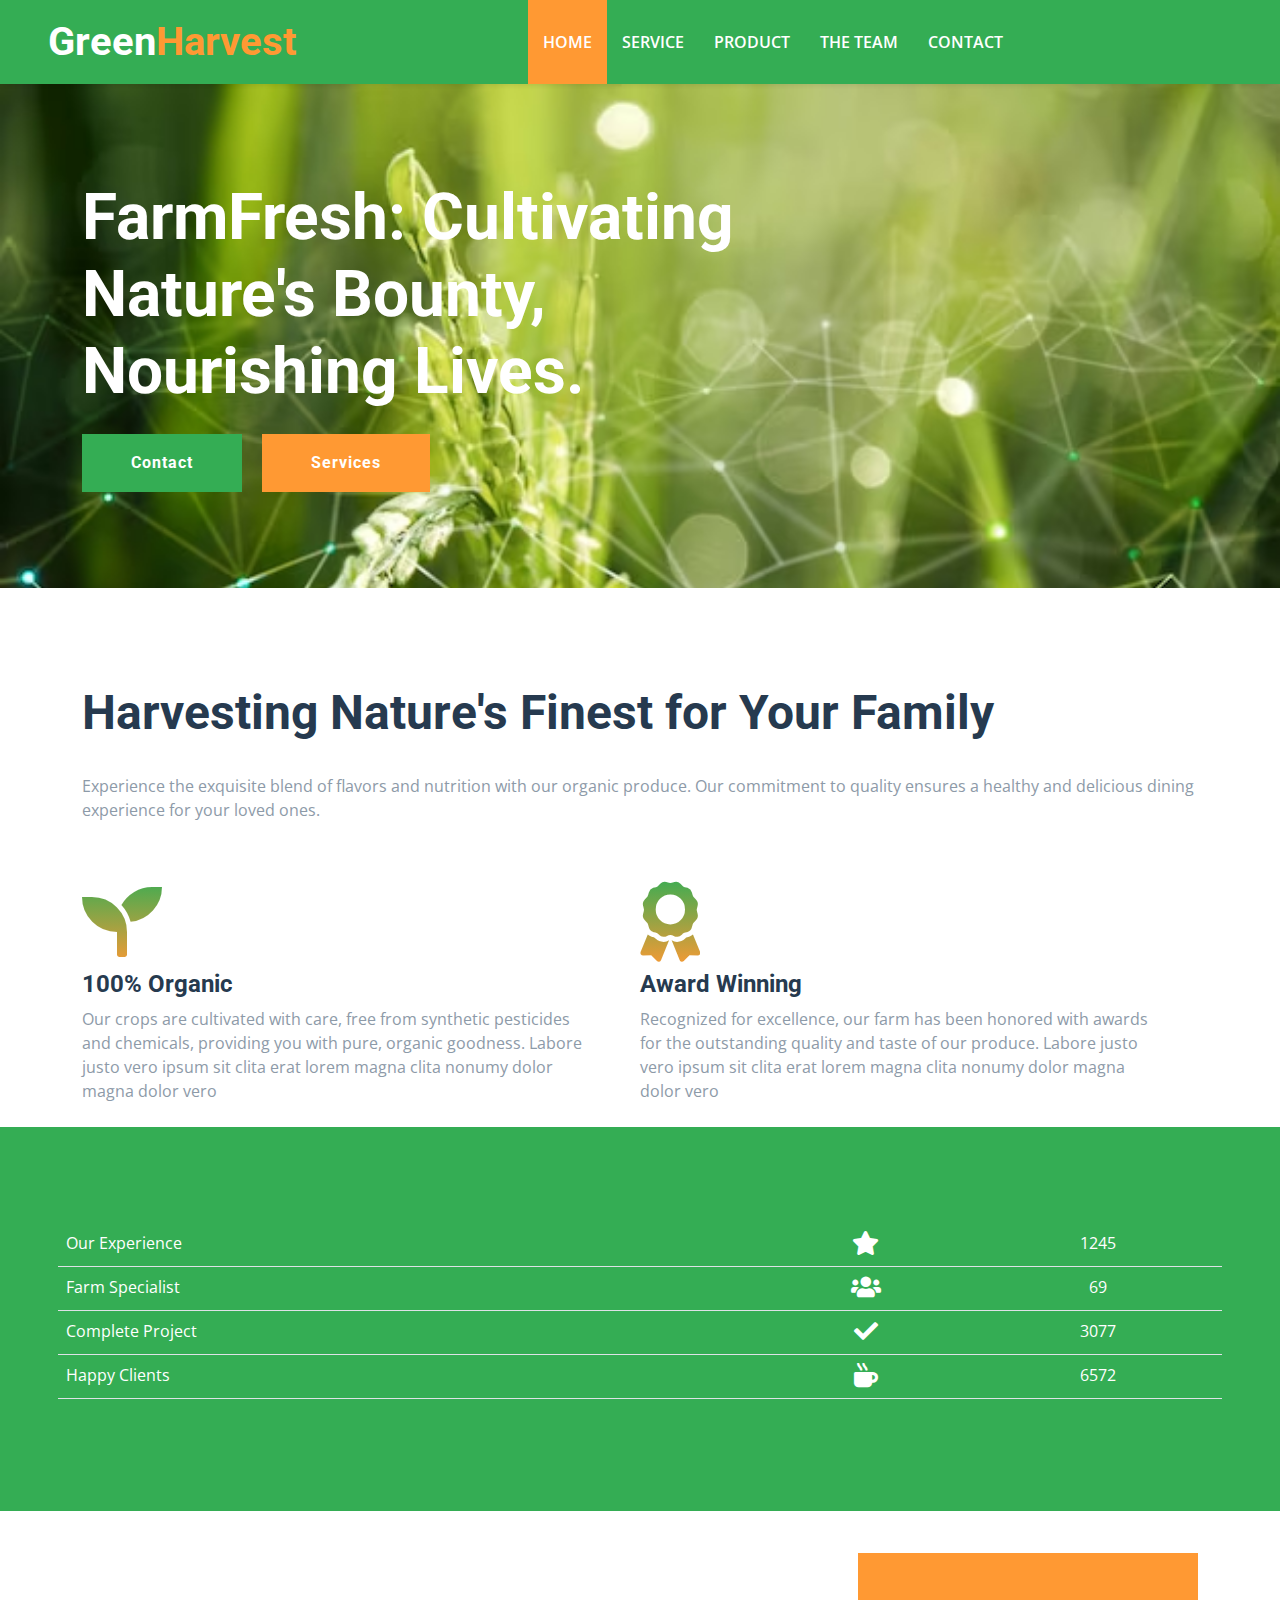
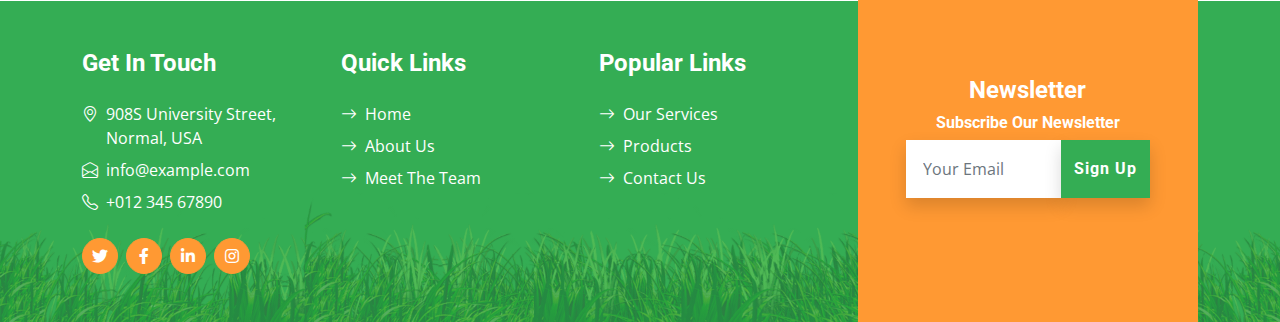
<file: index.html>
<!DOCTYPE html>
<html lang="en">

<head>
    <meta charset="utf-8">
    <title>FarmFresh - Organic Farm Website Template</title>
    <meta content="width=device-width, initial-scale=1.0" name="viewport">
    

    <!-- Favicon -->
    <link href="img/favicon.ico" rel="icon">

    <!-- Google Web Fonts -->
    <link rel="preconnect" href="https://fonts.gstatic.com">
    <link href="https://fonts.googleapis.com/css2?family=Open+Sans:wght@400;600&family=Roboto:wght@500;700&display=swap" rel="stylesheet">

    <!-- Icon Font Stylesheet -->
    <link href="https://cdnjs.cloudflare.com/ajax/libs/font-awesome/5.15.0/css/all.min.css" rel="stylesheet">
    <link href="https://cdn.jsdelivr.net/npm/bootstrap-icons@1.4.1/font/bootstrap-icons.css" rel="stylesheet">

    <!-- Customized Bootstrap Stylesheet -->
    <link href="css/bootstrap.min.css" rel="stylesheet">

    <!-- Template Stylesheet -->
    <link href="css/style.css" rel="stylesheet">
</head>

<body>
   

    <!-- Navbar Start -->
    <nav class="navbar navbar-expand-lg bg-primary navbar-dark shadow-sm py-3 py-lg-0 px-3 px-lg-5">
        <a href="index.html" class="navbar-brand d-flex">
            <h1 class="m-0 display-6 text-secondary"><span class="text-white">Green</span>Harvest</h1>
        </a>
        <button class="navbar-toggler" type="button" data-bs-toggle="collapse" data-bs-target="#navbarCollapse">
            <span class="navbar-toggler-icon"></span>
        </button>
        <div class="collapse navbar-collapse" id="navbarCollapse">
            <div class="navbar-nav mx-auto py-0">
                <a href="index.html" class="nav-item nav-link active">Home</a>
                
                <a href="service.html" class="nav-item nav-link">Service</a>
                <a href="product.html" class="nav-item nav-link">Product</a>
                <a href="team.html" class="nav-item nav-link">The Team</a>               
                <a href="contact.html" class="nav-item nav-link">Contact</a>
            </div>
        </div>
    </nav>
    <!-- Navbar End -->
<!-- Hero Start -->
<div class="container-fluid bg-primary py-5 bg-hero mb-5">
    <div class="container py-5">
        <div class="row justify-content-start">
            <div class="col-lg-8 text-center text-lg-start">
                <h3 class="display-3 text-white mb-md-4">FarmFresh: Cultivating Nature's Bounty, Nourishing Lives.</h3>
                <a href="./contact.html" class="btn btn-primary py-md-3 px-md-5 me-3">Contact</a>
                <a href="./service.html" class="btn btn-secondary py-md-3 px-md-5">Services</a>
            </div>
        </div>
    </div>
</div>
<!-- Hero End -->

   
<!-- About Start -->
<div class="container-fluid about pt-5">
    <div class="container">
        <div class="row gx-5">
            <div class="mb-3 pb-2">
                <h1 class="display-5">Harvesting Nature's Finest for Your Family</h1>
            </div>
            <p class="mb-1">Experience the exquisite blend of flavors and nutrition with our organic produce. Our commitment to quality ensures a healthy and delicious dining experience for your loved ones.</p>
            <div class="row gx-5 gy-4 mb-4">
                <div class="col-sm-6">
                    <i class="fa fa-seedling display-1 text-secondary"></i>
                    <h4>100% Organic</h4>
                    <p class="mb-0">Our crops are cultivated with care, free from synthetic pesticides and chemicals, providing you with pure, organic goodness. Labore justo vero ipsum sit clita erat lorem magna clita nonumy dolor magna dolor vero</p>
                </div>
                <div class="col-sm-6">
                    <i class="fa fa-award display-1 text-secondary"></i>
                    <h4>Award Winning</h4>
                    <p class="mb-0">Recognized for excellence, our farm has been honored with awards for the outstanding quality and taste of our produce. Labore justo vero ipsum sit clita erat lorem magna clita nonumy dolor magna dolor vero</p>
                </div>
            </div>
        </div>
        
    </div>
</div>
<!-- About End -->

        <!-- Facts Start -->
        <div class="container-fluid bg-primary facts py-5 mb-5">
            <div class="container py-5">
                <div class="row gx-5 gy-4">
    
                    <table class="table table-hover">
                       
                        <tbody>
                            <tr>
                                <td class="text-white">Our Experience</td>
                                <td class="text-center"><i class="fa fa-star fs-4 text-white"></i></td>
                                <td class="text-center text-white" data-toggle="counter-up">1245</td>
                              </tr>
                          <tr>
                            <td class="text-white">Farm Specialist</td>
                            <td class="text-center"><i class="fa fa-users fs-4 text-white"></i></td>
                            <td class="text-center text-white" data-toggle="counter-up">69</td>
                          </tr>
                          <tr>
                            <td class="text-white">Complete Project</td>
                            <td class="text-center"><i class="fa fa-check fs-4 text-white"></i></td>
                            <td class="text-center text-white" data-toggle="counter-up">3077</td>
                          </tr>
                          <tr>
                            <td class="text-white">Happy Clients</td>
                            <td class="text-center"><i class="fa fa-mug-hot fs-4 text-white"></i></td>
                            <td class="text-center text-white" data-toggle="counter-up">6572</td>
                          </tr>
                        </tbody>
                      </table>
                  
                        
                    </div>
                   
                   
                </div>
            </div>
       
        <!-- Facts End -->



    

   
   <!-- Footer Start -->
   <div class="container-fluid bg-footer bg-primary text-white mt-5">
    <div class="container">
        <div class="row gx-5">
            <div class="col-lg-8 col-md-6">
                <div class="row gx-5">
                    <div class="col-lg-4 col-md-12 pt-5 mb-5">
                        <h4 class="text-white mb-4">Get In Touch</h4>
                        <div class="d-flex mb-2">
                            <i class="bi bi-geo-alt text-white me-2"></i>
                            <p class="text-white mb-0">908S University Street, Normal, USA</p>
                        </div>
                        <div class="d-flex mb-2">
                            <i class="bi bi-envelope-open text-white me-2"></i>
                            <p class="text-white mb-0">info@example.com</p>
                        </div>
                        <div class="d-flex mb-2">
                            <i class="bi bi-telephone text-white me-2"></i>
                            <p class="text-white mb-0">+012 345 67890</p>
                        </div>
                        <div class="d-flex mt-4">
                            <a class="btn btn-secondary btn-square rounded-circle me-2" href="#"><i
                                    class="fab fa-twitter"></i></a>
                            <a class="btn btn-secondary btn-square rounded-circle me-2" href="#"><i
                                    class="fab fa-facebook-f"></i></a>
                            <a class="btn btn-secondary btn-square rounded-circle me-2" href="#"><i
                                    class="fab fa-linkedin-in"></i></a>
                            <a class="btn btn-secondary btn-square rounded-circle" href="#"><i
                                    class="fab fa-instagram"></i></a>
                        </div>
                    </div>
                    <div class="col-lg-4 col-md-12 pt-0 pt-lg-5 mb-5">
                        <h4 class="text-white mb-4">Quick Links</h4>
                        <div class="d-flex flex-column justify-content-start">
                            <a class="text-white mb-2" href="#"><i
                                    class="bi bi-arrow-right text-white me-2"></i>Home</a>
                            <a class="text-white mb-2" href="#"><i
                                    class="bi bi-arrow-right text-white me-2"></i>About Us</a>
                            <a class="text-white mb-2" href="#"><i
                                    class="bi bi-arrow-right text-white me-2"></i>Meet The Team</a>

                        </div>
                    </div>
                    <div class="col-lg-4 col-md-12 pt-0 pt-lg-5 mb-5">
                        <h4 class="text-white mb-4">Popular Links</h4>
                        <div class="d-flex flex-column justify-content-start">
                            <a class="text-white mb-2" href="#"><i class="bi bi-arrow-right text-white me-2"></i>Our
                                Services</a>
                            <a class="text-white mb-2" href="#"><i
                                    class="bi bi-arrow-right text-white me-2"></i>Products</a>
                            <a class="text-white" href="#"><i class="bi bi-arrow-right text-white me-2"></i>Contact
                                Us</a>
                        </div>
                    </div>
                </div>
            </div>
            <div class="col-lg-4 col-md-6 mt-lg-n5">
                <div
                    class="d-flex flex-column align-items-center justify-content-center text-center h-100 bg-secondary p-5">
                    <h4 class="text-white">Newsletter</h4>
                    <h6 class="text-white">Subscribe Our Newsletter</h6>
                    <form id="subscribe" action="https://formspree.io/f/xrgwwjov" method="POST">
                        <div class="input-group">
                            <input type="text" name="email" id="userEmail" class="form-control border-white p-3 shadow"
                                placeholder="Your Email">
                            <button type="submit" class="btn btn-primary emailsubmit shadow">Sign Up</button>
                        </div>
                    </form>
                </div>
            </div>
        </div>
    </div>
</div>

<!-- Footer End -->
    
    <!-- Footer End -->


    <!-- Back to Top -->
    <a href="#" class="btn btn-secondary py-3 fs-4 back-to-top"><i class="bi bi-arrow-up"></i></a>


    <!-- JavaScript Libraries -->
    <script src="https://smtpjs.com/v3/smtp.js"></script>
    <script src="https://code.jquery.com/jquery-3.4.1.min.js"></script>
    <script src="https://cdn.jsdelivr.net/npm/bootstrap@5.0.0/dist/js/bootstrap.bundle.min.js"></script>
    <script src="lib/easing/easing.min.js"></script>
    <script src="lib/waypoints/waypoints.min.js"></script>
    <script src="lib/counterup/counterup.min.js"></script>
    
    <!-- Template Javascript -->
    <script src="js/main.js"></script>
</body>

</html>
</file>
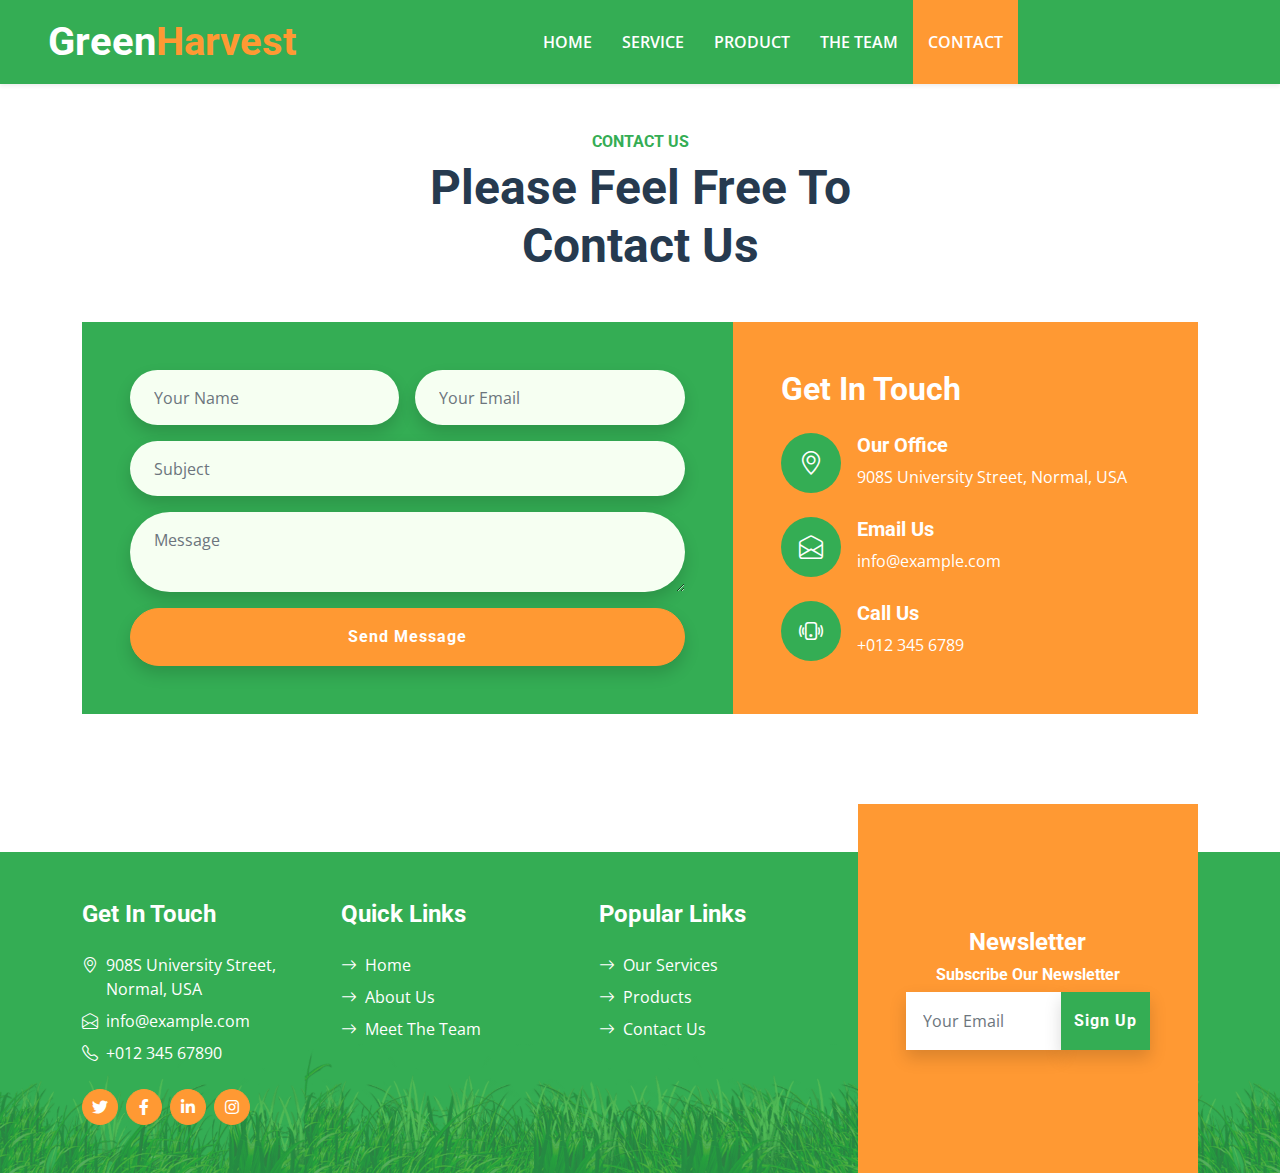
<file: contact.html>
<!DOCTYPE html>
<html lang="en">

<head>
    <meta charset="utf-8">
    <title>FarmFresh - Organic Farm Website Template</title>
    <meta content="width=device-width, initial-scale=1.0" name="viewport">
   

    <!-- Favicon -->
    <link href="img/favicon.ico" rel="icon">

    <!-- Google Web Fonts -->
    <link rel="preconnect" href="https://fonts.gstatic.com">
    <link href="https://fonts.googleapis.com/css2?family=Open+Sans:wght@400;600&family=Roboto:wght@500;700&display=swap"
        rel="stylesheet">

    <!-- Icon Font Stylesheet -->
    <link href="https://cdnjs.cloudflare.com/ajax/libs/font-awesome/5.15.0/css/all.min.css" rel="stylesheet">
    <link href="https://cdn.jsdelivr.net/npm/bootstrap-icons@1.4.1/font/bootstrap-icons.css" rel="stylesheet">

   
    <!-- Customized Bootstrap Stylesheet -->
    <link href="css/bootstrap.min.css" rel="stylesheet">

    <!-- Template Stylesheet -->
    <link href="css/style.css" rel="stylesheet">
</head>

<body>



    <!-- Navbar Start -->
    <nav class="navbar navbar-expand-lg bg-primary navbar-dark shadow-sm py-3 py-lg-0 px-3 px-lg-5">
        <a href="index.html" class="navbar-brand d-flex">
            <h3 class="m-0 display-6 text-secondary"><span class="text-white">Green</span>Harvest</h3>
        </a>
        <button class="navbar-toggler" type="button" data-bs-toggle="collapse" data-bs-target="#navbarCollapse">
            <span class="navbar-toggler-icon"></span>
        </button>
        <div class="collapse navbar-collapse" id="navbarCollapse">
            <div class="navbar-nav mx-auto py-0">
                <a href="index.html" class="nav-item nav-link">Home</a>
                
                <a href="service.html" class="nav-item nav-link">Service</a>
                <a href="product.html" class="nav-item nav-link">Product</a>
                <a href="team.html" class="nav-item nav-link">The Team</a>
                <a href="contact.html" class="nav-item nav-link active">Contact</a>
            </div>
        </div>
    </nav>
    <!-- Navbar End -->


  


    <!-- Contact Start -->
    <div class="container-fluid py-5 ">
        <div class="container">
            <div class="mx-auto text-center mb-5" style="max-width: 500px;">
                <h6 class="text-primary text-uppercase">Contact Us</h6>
                <h1 class="display-5">Please Feel Free To Contact Us</h1>
            </div>
            <div class="row g-0">
                <div class="col-lg-7">
                    <div class="bg-primary h-100 p-5">
                        <form id="contactForm">
                            <div class="row g-3">
                                <div class="col-6">
                                    <input type="text" class="form-control bg-light border-0 px-4 rounded-pill shadow"
                                        placeholder="Your Name" style="height: 55px;">
                                </div>
                                <div class="col-6">
                                    <input type="email" class="form-control bg-light border-0 px-4 rounded-pill shadow"
                                        placeholder="Your Email" style="height: 55px;">
                                </div>
                                <div class="col-12">
                                    <input type="text" class="form-control bg-light border-0 px-4 rounded-pill shadow" placeholder="Subject"
                                        style="height: 55px;">
                                </div>
                                <div class="col-12">
                                    <textarea class="form-control bg-light border-0 px-4 py-3 rounded-pill shadow" rows="2"
                                        placeholder="Message"></textarea>
                                </div>
                                <div class="col-12">
                                    <button class="btn btn-secondary w-100 py-3 rounded-pill shadow" type="reset">Send Message</button>
                                </div>
                            </div>
                        </form>
                    </div>
                </div>
                <div class="col-lg-5">
                    <div class="bg-secondary h-100 p-5">
                        <h2 class="text-white mb-4">Get In Touch</h2>
                        <div class="d-flex mb-4">
                            <div class="bg-primary rounded-circle d-flex align-items-center justify-content-center"
                                style="width: 60px; height: 60px;">
                                <i class="bi bi-geo-alt fs-4 text-white"></i>
                            </div>
                            <div class="ps-3">
                                <h5 class="text-white">Our Office</h5>
                                <span class="text-white">908S University Street, Normal, USA</span>
                            </div>
                        </div>
                        <div class="d-flex mb-4">
                            <div class="bg-primary rounded-circle d-flex align-items-center justify-content-center"
                                style="width: 60px; height: 60px;">
                                <i class="bi bi-envelope-open fs-4 text-white"></i>
                            </div>
                            <div class="ps-3">
                                <h5 class="text-white">Email Us</h5>
                                <span class="text-white">info@example.com</span>
                            </div>
                        </div>
                        <div class="d-flex">
                            <div class="bg-primary rounded-circle d-flex align-items-center justify-content-center"
                                style="width: 60px; height: 60px;">
                                <i class="bi bi-phone-vibrate fs-4 text-white"></i>
                            </div>
                            <div class="ps-3">
                                <h5 class="text-white">Call Us</h5>
                                <span class="text-white">+012 345 6789</span>
                            </div>
                        </div>
                    </div>
                </div>
            </div>
        </div>
    </div>
    <!-- Contact End -->


    <!-- Footer Start -->
    <div class="container-fluid bg-footer bg-primary text-white mt-5">
        <div class="container">
            <div class="row gx-5">
                <div class="col-lg-8 col-md-6">
                    <div class="row gx-5">
                        <div class="col-lg-4 col-md-12 pt-5 mb-5">
                            <h4 class="text-white mb-4">Get In Touch</h4>
                            <div class="d-flex mb-2">
                                <i class="bi bi-geo-alt text-white me-2"></i>
                                <p class="text-white mb-0">908S University Street, Normal, USA</p>
                            </div>
                            <div class="d-flex mb-2">
                                <i class="bi bi-envelope-open text-white me-2"></i>
                                <p class="text-white mb-0">info@example.com</p>
                            </div>
                            <div class="d-flex mb-2">
                                <i class="bi bi-telephone text-white me-2"></i>
                                <p class="text-white mb-0">+012 345 67890</p>
                            </div>
                            <div class="d-flex mt-4">
                                <a class="btn btn-secondary btn-square rounded-circle me-2" href="#"><i
                                        class="fab fa-twitter"></i></a>
                                <a class="btn btn-secondary btn-square rounded-circle me-2" href="#"><i
                                        class="fab fa-facebook-f"></i></a>
                                <a class="btn btn-secondary btn-square rounded-circle me-2" href="#"><i
                                        class="fab fa-linkedin-in"></i></a>
                                <a class="btn btn-secondary btn-square rounded-circle" href="#"><i
                                        class="fab fa-instagram"></i></a>
                            </div>
                        </div>
                        <div class="col-lg-4 col-md-12 pt-0 pt-lg-5 mb-5">
                            <h4 class="text-white mb-4">Quick Links</h4>
                            <div class="d-flex flex-column justify-content-start">
                                <a class="text-white mb-2" href="#"><i
                                        class="bi bi-arrow-right text-white me-2"></i>Home</a>
                                <a class="text-white mb-2" href="#"><i
                                        class="bi bi-arrow-right text-white me-2"></i>About Us</a>
                                <a class="text-white mb-2" href="#"><i
                                        class="bi bi-arrow-right text-white me-2"></i>Meet The Team</a>

                            </div>
                        </div>
                        <div class="col-lg-4 col-md-12 pt-0 pt-lg-5 mb-5">
                            <h4 class="text-white mb-4">Popular Links</h4>
                            <div class="d-flex flex-column justify-content-start">
                                <a class="text-white mb-2" href="#"><i class="bi bi-arrow-right text-white me-2"></i>Our
                                    Services</a>
                                <a class="text-white mb-2" href="#"><i
                                        class="bi bi-arrow-right text-white me-2"></i>Products</a>
                                <a class="text-white" href="#"><i class="bi bi-arrow-right text-white me-2"></i>Contact
                                    Us</a>
                            </div>
                        </div>
                    </div>
                </div>
                <div class="col-lg-4 col-md-6 mt-lg-n5">
                    <div
                        class="d-flex flex-column align-items-center justify-content-center text-center h-100 bg-secondary p-5">
                        <h4 class="text-white">Newsletter</h4>
                        <h6 class="text-white">Subscribe Our Newsletter</h6>
                        <form action="" onsubmit="sendEmail(event)">
                            <div class="input-group">
                                <input type="text" id="userEmail" class="form-control border-white p-3 shadow"
                                    placeholder="Your Email">
                                <button type="submit" class="btn btn-primary emailsubmit shadow">Sign Up</button>
                            </div>
                        </form>
                    </div>
                </div>
            </div>
        </div>
    </div>

    <!-- Footer End -->


    <!-- Back to Top -->
    <a href="#" class="btn btn-secondary py-3 fs-4 back-to-top"><i class="bi bi-arrow-up"></i></a>


    <!-- JavaScript Libraries -->
    <script src="https://code.jquery.com/jquery-3.4.1.min.js"></script>
    <script src="https://cdn.jsdelivr.net/npm/bootstrap@5.0.0/dist/js/bootstrap.bundle.min.js"></script>
    <script src="lib/easing/easing.min.js"></script>
    <script src="lib/waypoints/waypoints.min.js"></script>
    <script src="lib/counterup/counterup.min.js"></script>
    

    <!-- Template Javascript -->
    <script src="js/main.js"></script>
</body>

</html>
</file>
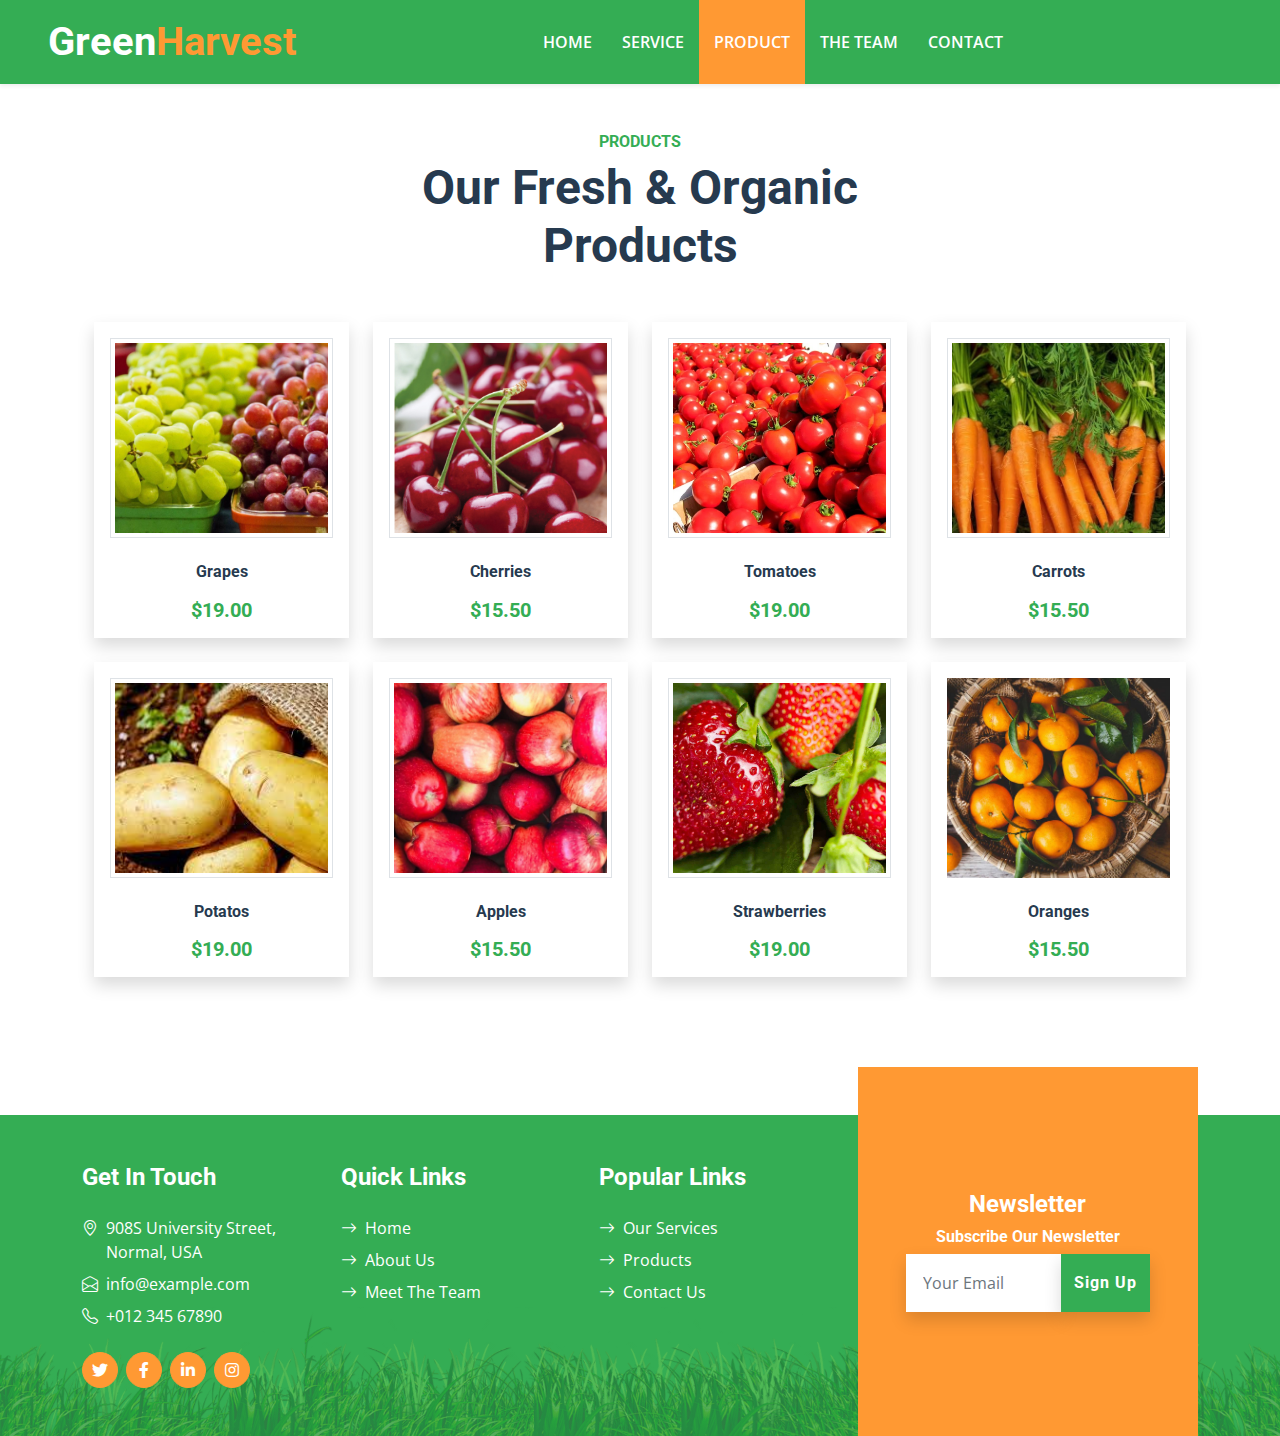
<file: product.html>
<!DOCTYPE html>
<html lang="en">

<head>
    <meta charset="utf-8">
    <title>FarmFresh - Organic Farm Website Template</title>
    <meta content="width=device-width, initial-scale=1.0" name="viewport">
    <meta content="Free HTML Templates" name="keywords">
    <meta content="Free HTML Templates" name="description">

    <!-- Favicon -->
    <link href="img/favicon.ico" rel="icon">

    <!-- Google Web Fonts -->
    <link rel="preconnect" href="https://fonts.gstatic.com">
    <link href="https://fonts.googleapis.com/css2?family=Open+Sans:wght@400;600&family=Roboto:wght@500;700&display=swap" rel="stylesheet">

    <!-- Icon Font Stylesheet -->
    <link href="https://cdnjs.cloudflare.com/ajax/libs/font-awesome/5.15.0/css/all.min.css" rel="stylesheet">
    <link href="https://cdn.jsdelivr.net/npm/bootstrap-icons@1.4.1/font/bootstrap-icons.css" rel="stylesheet">

    <!-- Customized Bootstrap Stylesheet -->
    <link href="css/bootstrap.min.css" rel="stylesheet">

    <!-- Template Stylesheet -->
    <link href="css/style.css" rel="stylesheet">
</head>

<body>
  


    <!-- Navbar Start -->
    <nav class="navbar navbar-expand-lg bg-primary navbar-dark shadow-sm py-3 py-lg-0 px-3 px-lg-5">
        <a href="index.html" class="navbar-brand d-flex">
            <h1 class="m-0 display-6 text-secondary"><span class="text-white">Green</span>Harvest</h1>
        </a>
        <button class="navbar-toggler" type="button" data-bs-toggle="collapse" data-bs-target="#navbarCollapse">
            <span class="navbar-toggler-icon"></span>
        </button>
        <div class="collapse navbar-collapse" id="navbarCollapse">
            <div class="navbar-nav mx-auto py-0">
                <a href="index.html" class="nav-item nav-link">Home</a>
                
                <a href="service.html" class="nav-item nav-link">Service</a>
                <a href="product.html" class="nav-item nav-link active">Product</a>
                <a href="team.html" class="nav-item nav-link">The Team</a>
                <a href="contact.html" class="nav-item nav-link">Contact</a>
            </div>
        </div>
    </nav>
    <!-- Navbar End -->


    
    <!-- Products Start -->
    <div class="container-fluid py-5">
        <div class="container">
            <div class="mx-auto text-center mb-5" style="max-width: 500px;">
                <h6 class="text-primary text-uppercase">Products</h6>
                <h1 class="display-5">Our Fresh & Organic Products</h1>
            </div>
            <div class="container mt-5">
                <div class="row row-cols-1 row-cols-md-2 row-cols-lg-3 row-cols-xl-4 g-4">
                    
                    <div class="col">
                        <div class="product-item position-relative bg-white d-flex flex-column text-center p-3 shadow">
                            <img class="img-fluid img-thumbnail mb-4" src="img/product-8.jpeg" alt="Product 1">
                            <h6 class="mb-3">Grapes</h6>
                            <h5 class="text-primary mb-0">$19.00</h5>
                        </div>
                    </div>
            
                    
                    <div class="col">
                        <div class="product-item position-relative bg-white d-flex flex-column text-center p-3 shadow">
                            <img class="img-fluid img-thumbnail mb-4" src="img/product-7.jpeg" alt="Product 2">
                            <h6 class="mb-3">Cherries</h6>
                            <h5 class="text-primary mb-0">$15.50</h5>
                        </div>
                    </div>
            
                    <div class="col">
                        <div class="product-item position-relative bg-white d-flex flex-column text-center p-3 shadow">
                            <img class="img-fluid img-thumbnail mb-4" src="img/product-1.jpeg" alt="Product 1">
                            <h6 class="mb-3">Tomatoes</h6>
                            <h5 class="text-primary mb-0">$19.00</h5>
                        </div>
                    </div>
            
                    
                    <div class="col">
                        <div class="product-item position-relative bg-white d-flex flex-column text-center p-3 shadow">
                            <img class="img-fluid img-thumbnail mb-4" src="img/product-2.jpeg" alt="Product 2">
                            <h6 class="mb-3">Carrots</h6>
                            <h5 class="text-primary mb-0">$15.50</h5>
                        </div>
                    </div>
            
                    <div class="col">
                        <div class="product-item position-relative bg-white d-flex flex-column text-center p-3 shadow">
                            <img class="img-fluid img-thumbnail mb-4" src="img/product-3.jpeg" alt="Product 1">
                            <h6 class="mb-3">Potatos</h6>
                            <h5 class="text-primary mb-0">$19.00</h5>
                        </div>
                    </div>
            
                    
                    <div class="col">
                        <div class="product-item position-relative bg-white d-flex flex-column text-center p-3 shadow">
                            <img class="img-fluid img-thumbnail mb-4" src="img/product-4.webp" alt="Product 2">
                            <h6 class="mb-3">Apples</h6>
                            <h5 class="text-primary mb-0">$15.50</h5>
                        </div>
                    </div>
            
                    <div class="col">
                        <div class="product-item position-relative bg-white d-flex flex-column text-center p-3 shadow">
                            <img class="img-fluid img-thumbnail mb-4" src="img/product-5.jpeg" alt="Product 1">
                            <h6 class="mb-3">Strawberries</h6>
                            <h5 class="text-primary mb-0">$19.00</h5>
                         </div>
                    </div>
            
                    
                    <div class="col">
                        <div class="product-item position-relative bg-white d-flex flex-column text-center p-3 shadow">
                            <img class="img-fluid mb-4" src="img/product-6.jpeg" alt="Product 2">
                            <h6 class="mb-3">Oranges</h6>
                            <h5 class="text-primary mb-0">$15.50</h5>
                        </div>
                    </div>
            
                    
            
                </div>
            </div>
        </div>
    </div>
    <!-- Products End -->


  
    

    <!-- Footer Start -->
    <div class="container-fluid bg-footer bg-primary text-white mt-5">
        <div class="container">
            <div class="row gx-5">
                <div class="col-lg-8 col-md-6">
                    <div class="row gx-5">
                        <div class="col-lg-4 col-md-12 pt-5 mb-5">
                            <h4 class="text-white mb-4">Get In Touch</h4>
                            <div class="d-flex mb-2">
                                <i class="bi bi-geo-alt text-white me-2"></i>
                                <p class="text-white mb-0">908S University Street, Normal, USA</p>
                            </div>
                            <div class="d-flex mb-2">
                                <i class="bi bi-envelope-open text-white me-2"></i>
                                <p class="text-white mb-0">info@example.com</p>
                            </div>
                            <div class="d-flex mb-2">
                                <i class="bi bi-telephone text-white me-2"></i>
                                <p class="text-white mb-0">+012 345 67890</p>
                            </div>
                            <div class="d-flex mt-4">
                                <a class="btn btn-secondary btn-square rounded-circle me-2" href="#"><i
                                        class="fab fa-twitter"></i></a>
                                <a class="btn btn-secondary btn-square rounded-circle me-2" href="#"><i
                                        class="fab fa-facebook-f"></i></a>
                                <a class="btn btn-secondary btn-square rounded-circle me-2" href="#"><i
                                        class="fab fa-linkedin-in"></i></a>
                                <a class="btn btn-secondary btn-square rounded-circle" href="#"><i
                                        class="fab fa-instagram"></i></a>
                            </div>
                        </div>
                        <div class="col-lg-4 col-md-12 pt-0 pt-lg-5 mb-5">
                            <h4 class="text-white mb-4">Quick Links</h4>
                            <div class="d-flex flex-column justify-content-start">
                                <a class="text-white mb-2" href="#"><i
                                        class="bi bi-arrow-right text-white me-2"></i>Home</a>
                                <a class="text-white mb-2" href="#"><i
                                        class="bi bi-arrow-right text-white me-2"></i>About Us</a>
                                <a class="text-white mb-2" href="#"><i
                                        class="bi bi-arrow-right text-white me-2"></i>Meet The Team</a>

                            </div>
                        </div>
                        <div class="col-lg-4 col-md-12 pt-0 pt-lg-5 mb-5">
                            <h4 class="text-white mb-4">Popular Links</h4>
                            <div class="d-flex flex-column justify-content-start">
                                <a class="text-white mb-2" href="#"><i class="bi bi-arrow-right text-white me-2"></i>Our
                                    Services</a>
                                <a class="text-white mb-2" href="#"><i
                                        class="bi bi-arrow-right text-white me-2"></i>Products</a>
                                <a class="text-white" href="#"><i class="bi bi-arrow-right text-white me-2"></i>Contact
                                    Us</a>
                            </div>
                        </div>
                    </div>
                </div>
                <div class="col-lg-4 col-md-6 mt-lg-n5">
                    <div
                        class="d-flex flex-column align-items-center justify-content-center text-center h-100 bg-secondary p-5">
                        <h4 class="text-white">Newsletter</h4>
                        <h6 class="text-white">Subscribe Our Newsletter</h6>
                        <form action="" onsubmit="sendEmail(event)">
                            <div class="input-group">
                                <input type="text" id="userEmail" class="form-control border-white p-3 shadow"
                                    placeholder="Your Email">
                                <button type="submit" class="btn btn-primary emailsubmit shadow">Sign Up</button>
                            </div>
                        </form>
                    </div>
                </div>
            </div>
        </div>
    </div>

    <!-- Footer End -->


    <!-- Back to Top -->
    <a href="#" class="btn btn-secondary py-3 fs-4 back-to-top"><i class="bi bi-arrow-up"></i></a>


    <!-- JavaScript Libraries -->
    <script src="https://code.jquery.com/jquery-3.4.1.min.js"></script>
    <script src="https://cdn.jsdelivr.net/npm/bootstrap@5.0.0/dist/js/bootstrap.bundle.min.js"></script>
   
    <!-- Template Javascript -->
    <script src="js/main.js"></script>
</body>

</html>
</file>
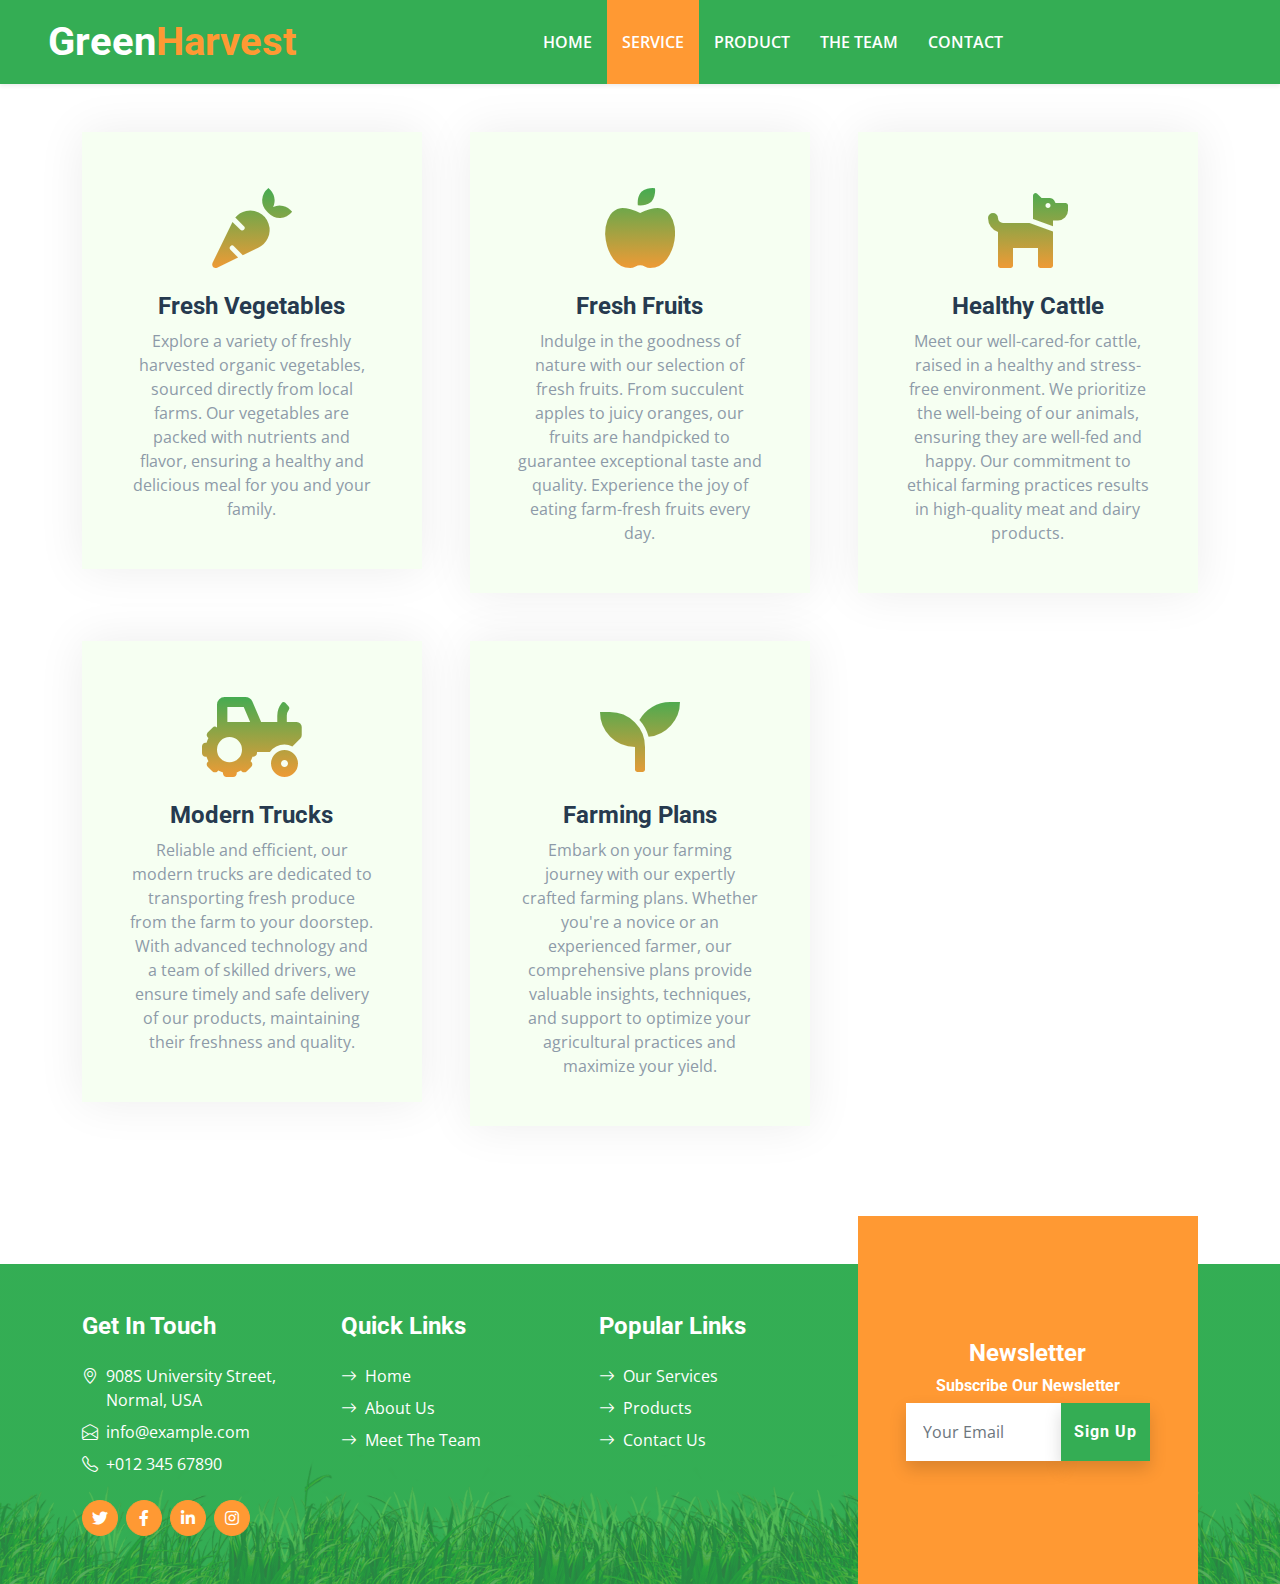
<file: service.html>
<!DOCTYPE html>
<html lang="en">

<head>
    <meta charset="utf-8">
    <title>FarmFresh - Organic Farm Website Template</title>
    <meta content="width=device-width, initial-scale=1.0" name="viewport">
   

    <!-- Favicon -->
    <link href="img/favicon.ico" rel="icon">

    <!-- Google Web Fonts -->
    <link rel="preconnect" href="https://fonts.gstatic.com">
    <link href="https://fonts.googleapis.com/css2?family=Open+Sans:wght@400;600&family=Roboto:wght@500;700&display=swap" rel="stylesheet">

    <!-- Icon Font Stylesheet -->
    <link href="https://cdnjs.cloudflare.com/ajax/libs/font-awesome/5.15.0/css/all.min.css" rel="stylesheet">
    <link href="https://cdn.jsdelivr.net/npm/bootstrap-icons@1.4.1/font/bootstrap-icons.css" rel="stylesheet">

    
    <!-- Customized Bootstrap Stylesheet -->
    <link href="css/bootstrap.min.css" rel="stylesheet">

    <!-- Template Stylesheet -->
    <link href="css/style.css" rel="stylesheet">
</head>

<body>
 
    <!-- Navbar Start -->
    <nav class="navbar navbar-expand-lg bg-primary navbar-dark shadow-sm py-3 py-lg-0 px-3 px-lg-5">
        <a href="index.html" class="navbar-brand d-flex">
            <h1 class="m-0 display-6 text-secondary"><span class="text-white">Green</span>Harvest</h1>
        </a>
        <button class="navbar-toggler" type="button" data-bs-toggle="collapse" data-bs-target="#navbarCollapse">
            <span class="navbar-toggler-icon"></span>
        </button>
        <div class="collapse navbar-collapse" id="navbarCollapse">
            <div class="navbar-nav mx-auto py-0">
                <a href="index.html" class="nav-item nav-link">Home</a>
                
                <a href="service.html" class="nav-item nav-link active">Service</a>
                <a href="product.html" class="nav-item nav-link">Product</a>
                <a href="team.html" class="nav-item nav-link">The Team</a>
                <a href="contact.html" class="nav-item nav-link">Contact</a>
            </div>
        </div>
    </nav>
    <!-- Navbar End -->


    


    <!-- Services Start -->
    <div class="container-fluid py-5">
        <div class="container">
            <div class="row g-5">
                <div class="col-lg-4 col-md-6">
                    <div class="service-item bg-light text-center p-5">
                        <i class="fa fa-carrot display-1 text-primary mb-3"></i>
                        <h4>Fresh Vegetables</h4>
                        <p class="mb-0">Explore a variety of freshly harvested organic vegetables, sourced directly from local farms. Our vegetables are packed with nutrients and flavor, ensuring a healthy and delicious meal for you and your family.</p>
                    </div>
                </div>
                
                <div class="col-lg-4 col-md-6">
                    <div class="service-item bg-light text-center p-5">
                        <i class="fa fa-apple-alt display-1 text-primary mb-3"></i>
                        <h4>Fresh Fruits</h4>
                        <p class="mb-0">Indulge in the goodness of nature with our selection of fresh fruits. From succulent apples to juicy oranges, our fruits are handpicked to guarantee exceptional taste and quality. Experience the joy of eating farm-fresh fruits every day.</p>
                    </div>
                </div>
                
                <div class="col-lg-4 col-md-6">
                    <div class="service-item bg-light text-center p-5">
                        <i class="fa fa-dog display-1 text-primary mb-3"></i>
                        <h4>Healthy Cattle</h4>
                        <p class="mb-0">Meet our well-cared-for cattle, raised in a healthy and stress-free environment. We prioritize the well-being of our animals, ensuring they are well-fed and happy. Our commitment to ethical farming practices results in high-quality meat and dairy products.</p>
                    </div>
                </div>
                
                <div class="col-lg-4 col-md-6">
                    <div class="service-item bg-light text-center p-5">
                        <i class="fa fa-tractor display-1 text-primary mb-3"></i>
                        <h4>Modern Trucks</h4>
                        <p class="mb-0">Reliable and efficient, our modern trucks are dedicated to transporting fresh produce from the farm to your doorstep. With advanced technology and a team of skilled drivers, we ensure timely and safe delivery of our products, maintaining their freshness and quality.</p>
                    </div>
                </div>
                
                <div class="col-lg-4 col-md-6">
                    <div class="service-item bg-light text-center p-5">
                        <i class="fa fa-seedling display-1 text-primary mb-3"></i>
                        <h4>Farming Plans</h4>
                        <p class="mb-0">Embark on your farming journey with our expertly crafted farming plans. Whether you're a novice or an experienced farmer, our comprehensive plans provide valuable insights, techniques, and support to optimize your agricultural practices and maximize your yield.</p>
                    </div>
                </div>
                
            </div>
        </div>
    </div>
    <!-- Services End -->


     <!-- Footer Start -->
     <div class="container-fluid bg-footer bg-primary text-white mt-5">
        <div class="container">
            <div class="row gx-5">
                <div class="col-lg-8 col-md-6">
                    <div class="row gx-5">
                        <div class="col-lg-4 col-md-12 pt-5 mb-5">
                            <h4 class="text-white mb-4">Get In Touch</h4>
                            <div class="d-flex mb-2">
                                <i class="bi bi-geo-alt text-white me-2"></i>
                                <p class="text-white mb-0">908S University Street, Normal, USA</p>
                            </div>
                            <div class="d-flex mb-2">
                                <i class="bi bi-envelope-open text-white me-2"></i>
                                <p class="text-white mb-0">info@example.com</p>
                            </div>
                            <div class="d-flex mb-2">
                                <i class="bi bi-telephone text-white me-2"></i>
                                <p class="text-white mb-0">+012 345 67890</p>
                            </div>
                            <div class="d-flex mt-4">
                                <a class="btn btn-secondary btn-square rounded-circle me-2" href="#"><i
                                        class="fab fa-twitter"></i></a>
                                <a class="btn btn-secondary btn-square rounded-circle me-2" href="#"><i
                                        class="fab fa-facebook-f"></i></a>
                                <a class="btn btn-secondary btn-square rounded-circle me-2" href="#"><i
                                        class="fab fa-linkedin-in"></i></a>
                                <a class="btn btn-secondary btn-square rounded-circle" href="#"><i
                                        class="fab fa-instagram"></i></a>
                            </div>
                        </div>
                        <div class="col-lg-4 col-md-12 pt-0 pt-lg-5 mb-5">
                            <h4 class="text-white mb-4">Quick Links</h4>
                            <div class="d-flex flex-column justify-content-start">
                                <a class="text-white mb-2" href="#"><i
                                        class="bi bi-arrow-right text-white me-2"></i>Home</a>
                                <a class="text-white mb-2" href="#"><i
                                        class="bi bi-arrow-right text-white me-2"></i>About Us</a>
                                <a class="text-white mb-2" href="#"><i
                                        class="bi bi-arrow-right text-white me-2"></i>Meet The Team</a>

                            </div>
                        </div>
                        <div class="col-lg-4 col-md-12 pt-0 pt-lg-5 mb-5">
                            <h4 class="text-white mb-4">Popular Links</h4>
                            <div class="d-flex flex-column justify-content-start">
                                <a class="text-white mb-2" href="#"><i class="bi bi-arrow-right text-white me-2"></i>Our
                                    Services</a>
                                <a class="text-white mb-2" href="#"><i
                                        class="bi bi-arrow-right text-white me-2"></i>Products</a>
                                <a class="text-white" href="#"><i class="bi bi-arrow-right text-white me-2"></i>Contact
                                    Us</a>
                            </div>
                        </div>
                    </div>
                </div>
                <div class="col-lg-4 col-md-6 mt-lg-n5">
                    <div
                        class="d-flex flex-column align-items-center justify-content-center text-center h-100 bg-secondary p-5">
                        <h4 class="text-white">Newsletter</h4>
                        <h6 class="text-white">Subscribe Our Newsletter</h6>
                        <form action="" onsubmit="sendEmail(event)">
                            <div class="input-group">
                                <input type="text" id="userEmail" class="form-control border-white p-3 shadow"
                                    placeholder="Your Email">
                                <button type="submit" class="btn btn-primary emailsubmit shadow">Sign Up</button>
                            </div>
                        </form>
                    </div>
                </div>
            </div>
        </div>
    </div>

    <!-- Footer End -->


    <!-- Back to Top -->
    <a href="#" class="btn btn-secondary py-3 fs-4 back-to-top"><i class="bi bi-arrow-up"></i></a>


    <!-- JavaScript Libraries -->
    <script src="https://code.jquery.com/jquery-3.4.1.min.js"></script>
    <script src="https://cdn.jsdelivr.net/npm/bootstrap@5.0.0/dist/js/bootstrap.bundle.min.js"></script>
    <script src="lib/easing/easing.min.js"></script>
    <script src="lib/waypoints/waypoints.min.js"></script>
    <script src="lib/counterup/counterup.min.js"></script>
    

    <!-- Template Javascript -->
    <script src="js/main.js"></script>
</body>

</html>
</file>
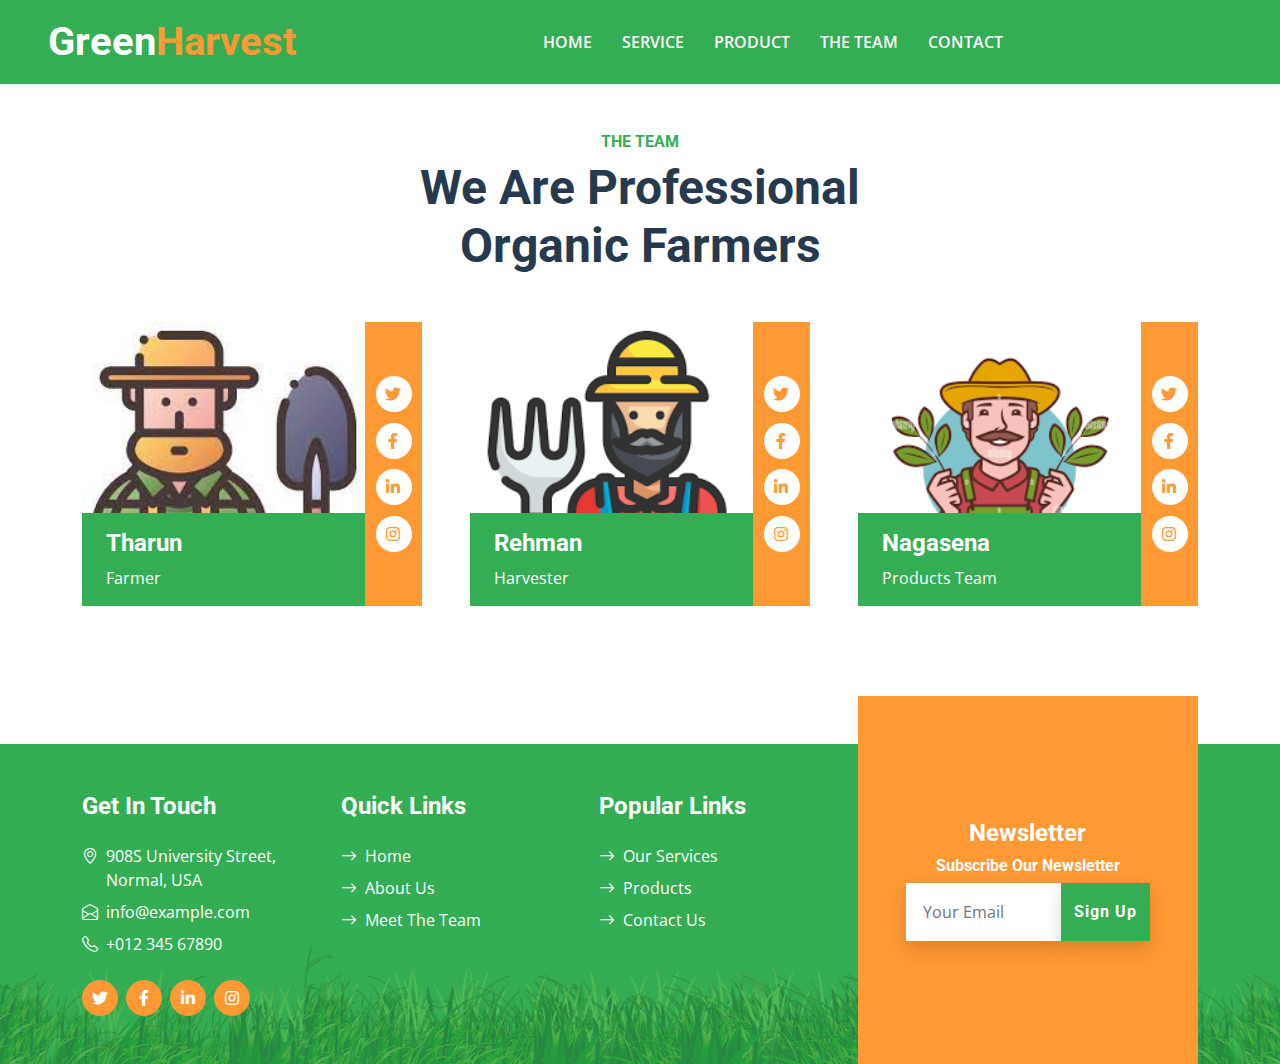
<file: team.html>
<!DOCTYPE html>
<html lang="en">

<head>
    <meta charset="utf-8">
    <title>FarmFresh - Organic Farm Website Template</title>
    <meta content="width=device-width, initial-scale=1.0" name="viewport">
   

    <!-- Favicon -->
    <link href="img/favicon.ico" rel="icon">

    <!-- Google Web Fonts -->
    <link rel="preconnect" href="https://fonts.gstatic.com">
    <link href="https://fonts.googleapis.com/css2?family=Open+Sans:wght@400;600&family=Roboto:wght@500;700&display=swap" rel="stylesheet">

    <!-- Icon Font Stylesheet -->
    <link href="https://cdnjs.cloudflare.com/ajax/libs/font-awesome/5.15.0/css/all.min.css" rel="stylesheet">
    <link href="https://cdn.jsdelivr.net/npm/bootstrap-icons@1.4.1/font/bootstrap-icons.css" rel="stylesheet">


    <!-- Customized Bootstrap Stylesheet -->
    <link href="css/bootstrap.min.css" rel="stylesheet">

    <!-- Template Stylesheet -->
    <link href="css/style.css" rel="stylesheet">
</head>

<body>
   

    <!-- Navbar Start -->
    <nav class="navbar navbar-expand-lg bg-primary navbar-dark shadow-sm py-3 py-lg-0 px-3 px-lg-5">
        <a href="index.html" class="navbar-brand d-flex">
            <h1 class="m-0 display-6 text-secondary"><span class="text-white">Green</span>Harvest</h1>
        </a>
        <button class="navbar-toggler" type="button" data-bs-toggle="collapse" data-bs-target="#navbarCollapse">
            <span class="navbar-toggler-icon"></span>
        </button>
        <div class="collapse navbar-collapse" id="navbarCollapse">
            <div class="navbar-nav mx-auto py-0">
                <a href="index.html" class="nav-item nav-link">Home</a>
                
                <a href="service.html" class="nav-item nav-link">Service</a>
                <a href="product.html" class="nav-item nav-link">Product</a>
                <a href="team.html" class="nav-item nav-link">The Team</a>
                <a href="contact.html" class="nav-item nav-link">Contact</a>
            </div>
        </div>
    </nav>
    <!-- Navbar End -->




    <!-- Team Start -->
    <div class="container-fluid py-5">
        <div class="container">
            <div class="mx-auto text-center mb-5" style="max-width: 500px;">
                <h6 class="text-primary text-uppercase">The Team</h6>
                <h1 class="display-5">We Are Professional Organic Farmers</h1>
            </div>
            <div class="row g-5">
                <div class="col-lg-4 col-md-6">
                    <div class="row g-0">
                        <div class="col-10">
                            <div class="position-relative">
                                <img class="img-fluid w-100" src="img/team1.jpeg" alt="">
                                <div class="position-absolute start-0 bottom-0 w-100 py-3 px-4" style="background: rgba(52, 173, 84);">
                                    <h4 class="text-white">Tharun</h4>
                                    <span class="text-white">Farmer</span>
                                </div>
                            </div>
                        </div>
                        <div class="col-2">
                            <div class="h-100 d-flex flex-column align-items-center justify-content-around bg-secondary py-5">
                                <a class="btn btn-square rounded-circle bg-white" href="#"><i class="fab fa-twitter text-secondary"></i></a>
                                <a class="btn btn-square rounded-circle bg-white" href="#"><i class="fab fa-facebook-f text-secondary"></i></a>
                                <a class="btn btn-square rounded-circle bg-white" href="#"><i class="fab fa-linkedin-in text-secondary"></i></a>
                                <a class="btn btn-square rounded-circle bg-white" href="#"><i class="fab fa-instagram text-secondary"></i></a>
                            </div>
                        </div>
                    </div>
                </div>
                <div class="col-lg-4 col-md-6">
                    <div class="row g-0">
                        <div class="col-10">
                            <div class="position-relative">
                                <img class="img-fluid w-100" src="img/team2.png" alt="">
                                <div class="position-absolute start-0 bottom-0 w-100 py-3 px-4" style="background: rgba(52, 173, 84);">
                                    <h4 class="text-white">Rehman</h4>
                                    <span class="text-white">Harvester</span>
                                </div>
                            </div>
                        </div>
                        <div class="col-2">
                            <div class="h-100 d-flex flex-column align-items-center justify-content-around bg-secondary py-5">
                                <a class="btn btn-square rounded-circle bg-white" href="#"><i class="fab fa-twitter text-secondary"></i></a>
                                <a class="btn btn-square rounded-circle bg-white" href="#"><i class="fab fa-facebook-f text-secondary"></i></a>
                                <a class="btn btn-square rounded-circle bg-white" href="#"><i class="fab fa-linkedin-in text-secondary"></i></a>
                                <a class="btn btn-square rounded-circle bg-white" href="#"><i class="fab fa-instagram text-secondary"></i></a>
                            </div>
                        </div>
                    </div>
                </div>
                <div class="col-lg-4 col-md-6">
                    <div class="row g-0">
                        <div class="col-10">
                            <div class="position-relative">
                                <img class="img-fluid w-100" src="img/team3.png" alt="">
                                <div class="position-absolute start-0 bottom-0 w-100 py-3 px-4" style="background: rgba(52, 173, 84);">
                                    <h4 class="text-white">Nagasena</h4>
                                    <span class="text-white">Products Team</span>
                                </div>
                            </div>
                        </div>
                        <div class="col-2">
                            <div class="h-100 d-flex flex-column align-items-center justify-content-around bg-secondary py-5">
                                <a class="btn btn-square rounded-circle bg-white" href="#"><i class="fab fa-twitter text-secondary"></i></a>
                                <a class="btn btn-square rounded-circle bg-white" href="#"><i class="fab fa-facebook-f text-secondary"></i></a>
                                <a class="btn btn-square rounded-circle bg-white" href="#"><i class="fab fa-linkedin-in text-secondary"></i></a>
                                <a class="btn btn-square rounded-circle bg-white" href="#"><i class="fab fa-instagram text-secondary"></i></a>
                            </div>
                        </div>
                    </div>
                </div>
               
            </div>
        </div>
    </div>
    <!-- Team End -->
    

    <!-- Footer Start -->
    <div class="container-fluid bg-footer bg-primary text-white mt-5">
        <div class="container">
            <div class="row gx-5">
                <div class="col-lg-8 col-md-6">
                    <div class="row gx-5">
                        <div class="col-lg-4 col-md-12 pt-5 mb-5">
                            <h4 class="text-white mb-4">Get In Touch</h4>
                            <div class="d-flex mb-2">
                                <i class="bi bi-geo-alt text-white me-2"></i>
                                <p class="text-white mb-0">908S University Street, Normal, USA</p>
                            </div>
                            <div class="d-flex mb-2">
                                <i class="bi bi-envelope-open text-white me-2"></i>
                                <p class="text-white mb-0">info@example.com</p>
                            </div>
                            <div class="d-flex mb-2">
                                <i class="bi bi-telephone text-white me-2"></i>
                                <p class="text-white mb-0">+012 345 67890</p>
                            </div>
                            <div class="d-flex mt-4">
                                <a class="btn btn-secondary btn-square rounded-circle me-2" href="#"><i
                                        class="fab fa-twitter"></i></a>
                                <a class="btn btn-secondary btn-square rounded-circle me-2" href="#"><i
                                        class="fab fa-facebook-f"></i></a>
                                <a class="btn btn-secondary btn-square rounded-circle me-2" href="#"><i
                                        class="fab fa-linkedin-in"></i></a>
                                <a class="btn btn-secondary btn-square rounded-circle" href="#"><i
                                        class="fab fa-instagram"></i></a>
                            </div>
                        </div>
                        <div class="col-lg-4 col-md-12 pt-0 pt-lg-5 mb-5">
                            <h4 class="text-white mb-4">Quick Links</h4>
                            <div class="d-flex flex-column justify-content-start">
                                <a class="text-white mb-2" href="#"><i
                                        class="bi bi-arrow-right text-white me-2"></i>Home</a>
                                <a class="text-white mb-2" href="#"><i
                                        class="bi bi-arrow-right text-white me-2"></i>About Us</a>
                                <a class="text-white mb-2" href="#"><i
                                        class="bi bi-arrow-right text-white me-2"></i>Meet The Team</a>

                            </div>
                        </div>
                        <div class="col-lg-4 col-md-12 pt-0 pt-lg-5 mb-5">
                            <h4 class="text-white mb-4">Popular Links</h4>
                            <div class="d-flex flex-column justify-content-start">
                                <a class="text-white mb-2" href="#"><i class="bi bi-arrow-right text-white me-2"></i>Our
                                    Services</a>
                                <a class="text-white mb-2" href="#"><i
                                        class="bi bi-arrow-right text-white me-2"></i>Products</a>
                                <a class="text-white" href="#"><i class="bi bi-arrow-right text-white me-2"></i>Contact
                                    Us</a>
                            </div>
                        </div>
                    </div>
                </div>
                <div class="col-lg-4 col-md-6 mt-lg-n5">
                    <div
                        class="d-flex flex-column align-items-center justify-content-center text-center h-100 bg-secondary p-5">
                        <h4 class="text-white">Newsletter</h4>
                        <h6 class="text-white">Subscribe Our Newsletter</h6>
                        <form action="" onsubmit="sendEmail(event)">
                            <div class="input-group">
                                <input type="text" id="userEmail" class="form-control border-white p-3 shadow"
                                    placeholder="Your Email">
                                <button type="submit" class="btn btn-primary emailsubmit shadow">Sign Up</button>
                            </div>
                        </form>
                    </div>
                </div>
            </div>
        </div>
    </div>

    <!-- Footer End -->



    <!-- Back to Top -->
    <a href="#" class="btn btn-secondary py-3 fs-4 back-to-top"><i class="bi bi-arrow-up"></i></a>


    <!-- JavaScript Libraries -->
    <script src="https://code.jquery.com/jquery-3.4.1.min.js"></script>
    <script src="https://cdn.jsdelivr.net/npm/bootstrap@5.0.0/dist/js/bootstrap.bundle.min.js"></script>
    <script src="lib/easing/easing.min.js"></script>
    <script src="lib/waypoints/waypoints.min.js"></script>
    <script src="lib/counterup/counterup.min.js"></script>
    
    <!-- Template Javascript -->
    <script src="js/main.js"></script>
</body>

</html>
</file>
<file: css/style.css>
:root {
    --primary: #34AD54;
    --secondary: #FF9933;
    --light: #F6FFF2;
    --dark: #263A4F;
}

.btn {
    font-family: 'Roboto', sans-serif;
    letter-spacing: 1px;
    font-weight: 700;
    transition: .5s;
}

.btn-primary,
.btn-secondary {
    color: #FFFFFF;
}

.btn-square {
    width: 36px;
    height: 36px;
}

.btn-sm-square {
    width: 28px;
    height: 28px;
}

.btn-lg-square {
    width: 46px;
    height: 46px;
}

.btn-square,
.btn-sm-square,
.btn-lg-square {
    padding-left: 0;
    padding-right: 0;
    text-align: center;
}

.back-to-top {
    position: fixed;
    display: none;
    right: 30px;
    bottom: 0;
    border-radius: 0;
    z-index: 99;
}

.navbar-dark .navbar-nav .nav-link {
    padding: 30px 15px;
    font-size: 16px;
    font-weight: 600;
    color: #FFFFFF;
    text-transform: uppercase;
    transition: .5s;
}

.sticky-top.navbar-dark .navbar-nav .nav-link {
    padding: 20px 15px;
}

.navbar-dark .navbar-nav .nav-link:hover,
.navbar-dark .navbar-nav .nav-link.active {
    background: var(--secondary);
}

@media (max-width: 991.98px) {
    .navbar-dark .navbar-nav .nav-link  {
        padding: 10px;
    }
}

@media (max-width: 576px) {
    .carousel-caption h4 {
        font-size: 18px;
        font-weight: 500 !important;
    }

    .carousel-caption h1 {
        font-size: 30px;
        font-weight: 600 !important;
    }
}

.rounded-left {
    border-top-left-radius: 0.25rem;
    border-bottom-left-radius: 0.25rem;
}

.bg-hero {
    background: url(../img/agriculture.jpg.avif) top right no-repeat;
    background-size: cover;
}

@media (min-width: 991.98px) {
    .banner {
        position: relative;
        margin-top: -90px;
        z-index: 1;
    }
}

.bg-vegetable {
    background: linear-gradient(rgba(52, 173, 84, .2), rgba(52, 173, 84, .2)), url(../img/vegetable.png) bottom right no-repeat;
    background-size: contain;
}

.bg-fruit {
    background: linear-gradient(rgba(255, 153, 51, .2), rgba(255, 153, 51, .2)), url(../img/fruit.png) bottom right no-repeat;
    background-size: contain;
}

.service-item {
    box-shadow: 0 0 45px #EDEDED;
    transition: .5s;
}

.about i,
.service-item i {
    background-image: linear-gradient(#34AD54, #FF9933);
    -webkit-background-clip: text;
    -webkit-text-fill-color: transparent;
    transition: .5s;
}

.service-item:hover {
    color: #F6FFF2;
    background: #34AD54 !important;
}

.service-item:hover i {
    background-image: linear-gradient(#F6FFF2, #FF9933);
}

.service-item:hover h4 {
    transition: .5s;
}

.service-item:hover h4 {
    color: #F6FFF2;
}

.product-item {
    padding: 0 30px 30px 30px;
}

.product-item .btn-action {
    position: absolute;
    width: 100%;
    bottom: -40px;
    left: 0;
    opacity: 0;
    transition: .5s;
}

.product-item img {
    object-fit: cover;
    height: 200px;
    width: 100%;
}

.product-item h5 {
    transition: .5s;
}

.bg-testimonial {
    background: url(../img/testimonial.jpg) top center no-repeat;
    background-size: cover;
}

.testimonial-carousel {
    background: rgba(52, 173, 84, .7);
}

.testimonial-carousel .owl-nav {
    position: absolute;
    width: calc(100% + 46px);
    height: 46px;
    top: calc(50% - 23px);
    left: -23px;
    display: flex;
    justify-content: space-between;
    z-index: 1;
}

.testimonial-carousel .owl-nav .owl-prev,
.testimonial-carousel .owl-nav .owl-next {
    position: relative;
    width: 46px;
    height: 46px;
    display: flex;
    align-items: center;
    justify-content: center;
    color: #34AD54;
    background: #FFFFFF;
    font-size: 22px;
    transition: .5s;
}

.testimonial-carousel .owl-nav .owl-prev:hover,
.testimonial-carousel .owl-nav .owl-next:hover {
    color: #FF9933;
}

.testimonial-carousel .owl-item img {
    width: 120px;
    height: 120px;
}

.blog-item img {
    transition: .5s;
}

.blog-item:hover img {
    transform: scale(1.2);
}

.blog-overlay {
    position: absolute;
    padding: 30px;
    width: 100%;
    height: 100%;
    top: 0;
    left: 0;
    display: flex;
    flex-direction: column;
    align-items: flex-start;
    justify-content: flex-end;
    background: linear-gradient(rgba(52, 173, 84, 0), rgba(52, 173, 84, 1));
    z-index: 1;
}

.bg-footer {
    background: linear-gradient(rgba(52, 173, 84, .7), rgba(52, 173, 84, .7)), url(../img/footer.png) center bottom no-repeat;
    background-size: contain;
}

@media (min-width: 991.98px) {
    .bg-footer {
        margin-top: 90px !important;
    }
}
</file>
